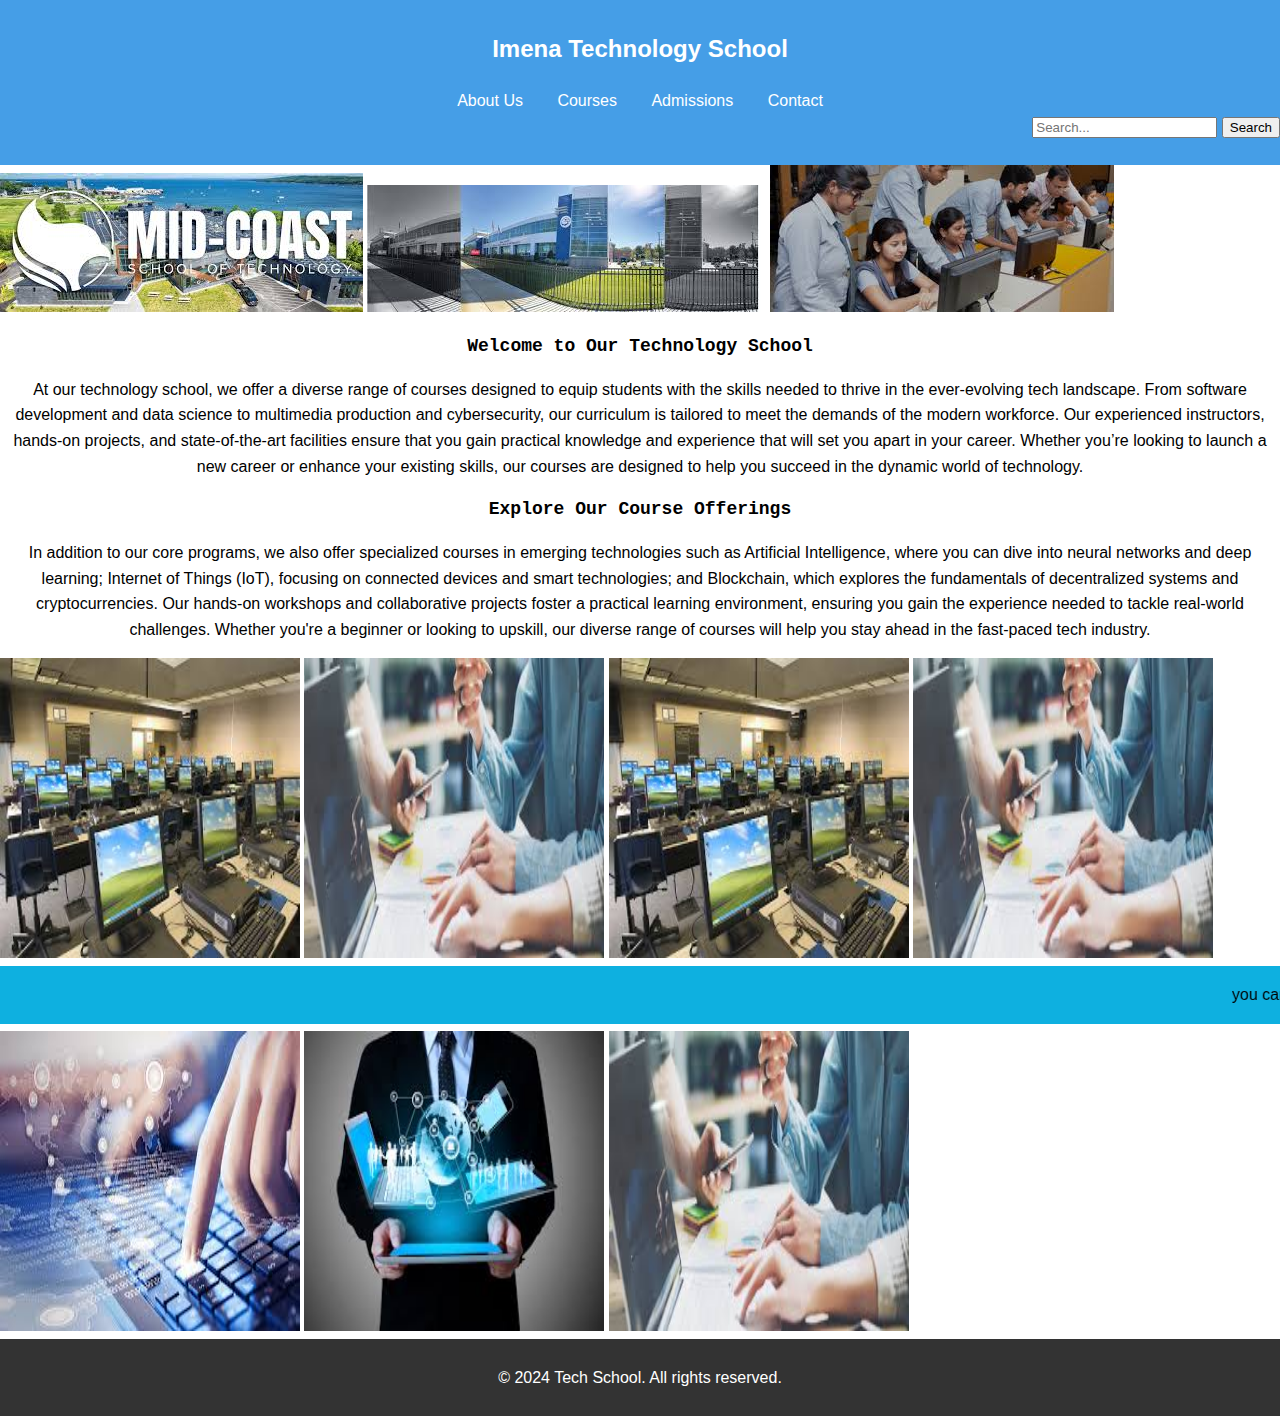
<file: index.html>
<!DOCTYPE html>
<html lang="en">
<head>
    <meta charset="UTF-8">
    <meta name="viewport" content="width=device-width, initial-scale=1.0">
    <title>Tech School</title>
    <link rel="stylesheet" href="stylecodes1.css">
    <link rel="stylesheet" href="stylecodes2.css">
    <style>
        /* Body Styling */
        

        /* Container for Content */
        .container {
            text-align: center;
        }

        /* Animation for Fade-in Effect */
        .fade-in {
            animation: fadeIn 2s ease-out;
        }

        @keyframes fadeIn {
            0% {
                opacity: 0;
            }
            100% {
                opacity: 1;
            }
        }

        /* Animation for Bouncing Effect */
        .bounce {
            animation: bounce 2s infinite;
        }

        @keyframes bounce {
            0%, 100% {
                transform: translateY(0);
            }
            50% {
                transform: translateY(-20px);
            }
        }

        /* Animation for Color Change */
        .color-change {
            animation: colorChange 3s infinite;
        }

        @keyframes colorChange {
            0% {
                background-color: #3498db;
                color: white;
            }
            50% {
                background-color: #e74c3c;
                color: black;
            }
            100% {
                background-color: #3498db;
                color: white;
            }
        }

        /* Style for Buttons */
        .button {
            padding: 15px 30px;
            font-size: 18px;
            border: none;
            cursor: pointer;
            border-radius: 5px;
            transition: all 0.3s ease;
        }

        .button:hover {
            transform: scale(1.1);
            box-shadow: 0 5px 15px rgba(0, 0, 0, 0.2);
        }
    </style>
</head>
<body>
    <header>
        <h2>Imena Technology School</h2>
    
        <nav>
            <ul>
                
                <li><a href="about.html">About Us</a></li>
                <li><a href="courses.html">Courses</a></li>
                <li><a href="admission.html">Admissions</a></li>
                <li><a href="contact.html">Contact</a></li>
                <div class="search-container">
                    
                    <!-- Input Field -->
                     <div align="right">
                    <input type="text" class="search-input" placeholder="Search..." id="searchInput">
                    <!-- Search Button -->
                    <button class="search-button" onclick="performSearch()">Search</button>
                </div>
            
                <script>
                    // Function to handle the search action (you can modify this)
                    function performSearch() {
                        var searchQuery = document.getElementById('searchInput').value;
                        if (searchQuery.trim() === "") {
                            alert("Please enter a search term!");
                        } else {
                            alert("Searching for: " + searchQuery);
                            // You can add functionality to redirect or process the search here
                            // For example, redirect to a search page with the query:
                            // window.location.href = "search-results.html?q=" + searchQuery;
                        }
                    }
                </script>
                </div>
            </ul>
        </nav>
        
    </header>
    <img src="22.jpg">
    <img src="21.jpg">
    <img src="23.jpg">
    
    

    <div class="intro" align="center" >
        <h1 >Welcome to Our Technology School</h1>
        <p>At our technology school, we offer a diverse range of courses designed to equip students with the skills needed to thrive in the ever-evolving tech landscape. From software development and data science to multimedia production and cybersecurity, our curriculum is tailored to meet the demands of the modern workforce. Our experienced instructors, hands-on projects, and state-of-the-art facilities ensure that you gain practical knowledge and experience that will set you apart in your career. Whether you’re looking to launch a new career or enhance your existing skills, our courses are designed to help you succeed in the dynamic world of technology.</p>
    </div>
    <div>
        <div align="center" class="additional-info">
            <h1>Explore Our Course Offerings</h1>
            <p>In addition to our core programs, we also offer specialized courses in emerging technologies such as Artificial Intelligence, where you can dive into neural networks and deep learning; Internet of Things (IoT), focusing on connected devices and smart technologies; and Blockchain, which explores the fundamentals of decentralized systems and cryptocurrencies. Our hands-on workshops and collaborative projects foster a practical learning environment, ensuring you gain the experience needed to tackle real-world challenges. Whether you're a beginner or looking to upskill, our diverse range of courses will help you stay ahead in the fast-paced tech industry.</p>
        </div>
<div>
    <img src="3.jpg" height="300px" width="300">
    <img src="2.jfif"height="300px" width="300">
    <img src="3.jpg" height="300px" width="300">
    <img src="2.jfif"height="300px" width="300">
    </div>
    <marquee bgcolor="seablue">
<p> you can also email us to the link 
    <a href="mailto:ndizeyeasher@gmail.com">ImenaTechschool@gmail.com</a>
</p>
</marquee>
<div>
    <img src="1.jfif" height="300px" width="300">
    <img src="4.jfif"height="300px" width="300">
    
    <img src="2.jfif"height="300px" width="300">
    </div>
    <footer>
        <p>&copy; 2024 Tech School. All rights reserved.</p>
    </footer>
</body>
</html>
</file>
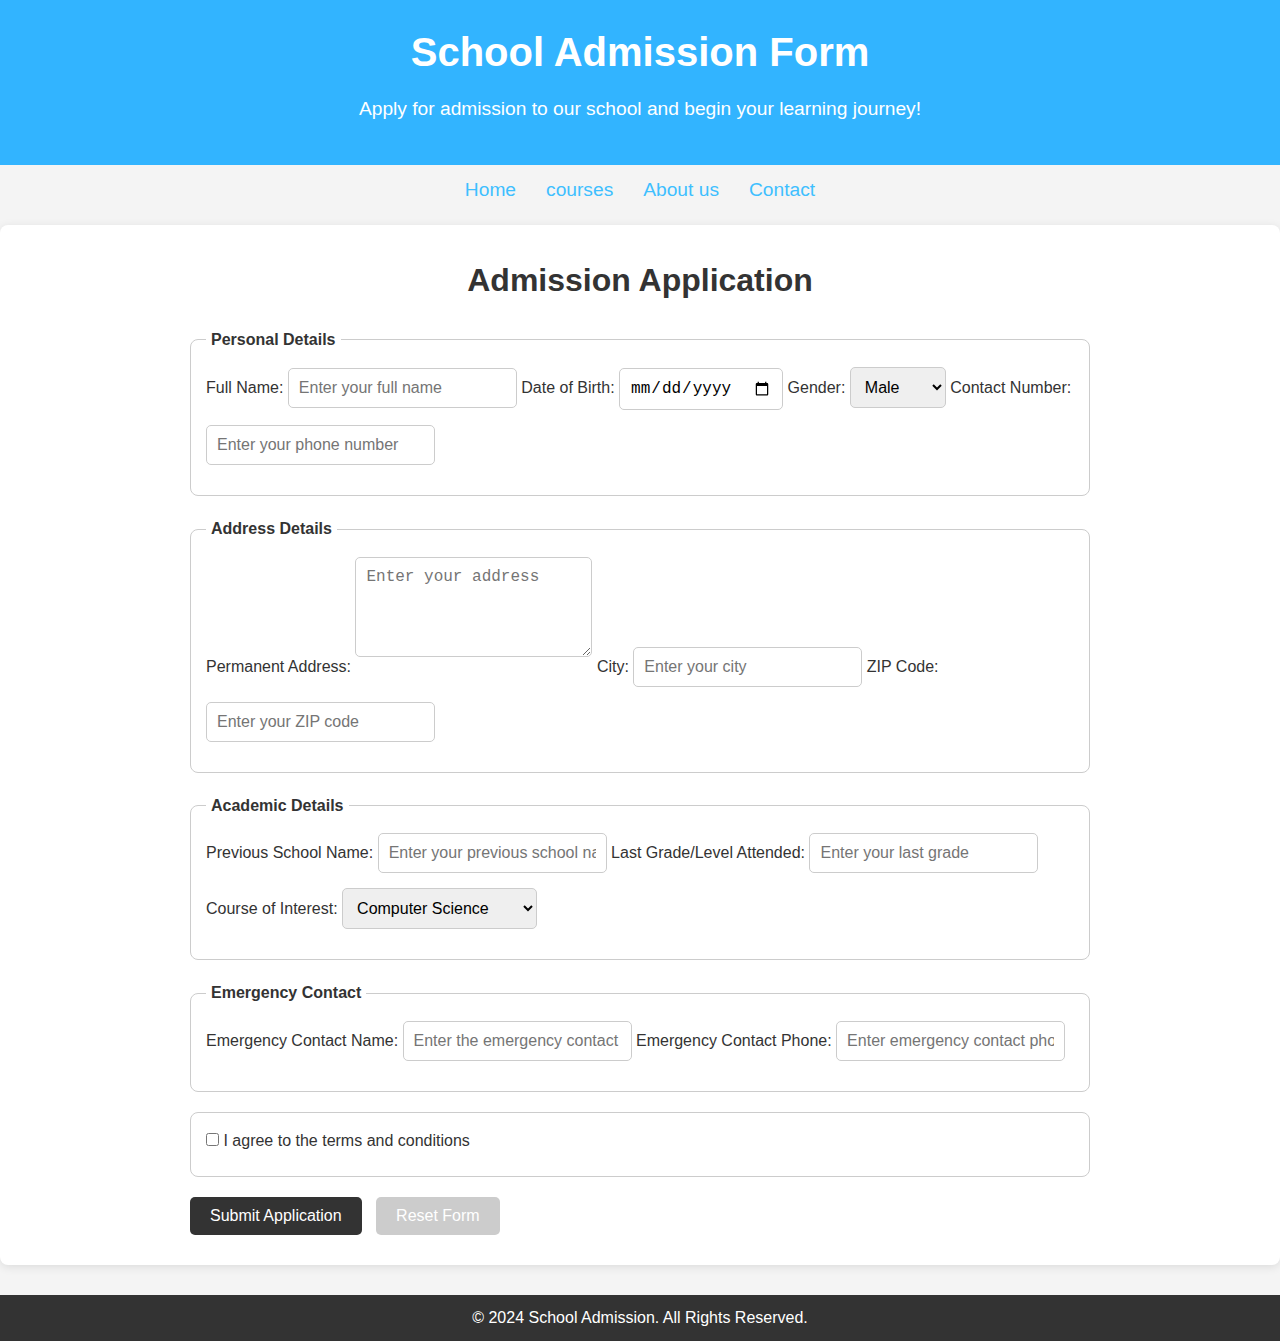
<file: admission.html>
<!DOCTYPE html>
<html lang="en">
<head>
    <meta charset="UTF-8">
    <meta name="viewport" content="width=device-width, initial-scale=1.0">
    <title>School Admission Form</title>
    <link rel="stylesheet" href="admission.css">
</head>
<body>
    <!-- Header Section -->
    <header>
        <div class="container">
            <h1>School Admission Form</h1>
            <p>Apply for admission to our school and begin your learning journey!</p>
        </div>
    </header>
    <nav>
        <ul>
            <li><a href="index.html">Home</a></li>
            <li><a href="courses.html">courses</a></li>
            <li><a href="about.html">About us</a></li>
            <li><a href="contact.html">Contact</a></li>
        </ul>
    <!-- Admission Form Section -->
    <section id="admission-form">
        <div class="container">
            <h2>Admission Application</h2>
            <form action="#" method="POST">
                <!-- Personal Details -->
                <fieldset>
                    <legend>Personal Details</legend>
                    <label for="full-name">Full Name:</label>
                    <input type="text" id="full-name" name="full-name" placeholder="Enter your full name" required>

                    <label for="dob">Date of Birth:</label>
                    <input type="date" id="dob" name="dob" required>

                    <label for="gender">Gender:</label>
                    <select id="gender" name="gender" required>
                        <option value="male">Male</option>
                        <option value="female">Female</option>
                        <option value="other">Other</option>
                    </select>

                    <label for="contact-number">Contact Number:</label>
                    <input type="tel" id="contact-number" name="contact-number" placeholder="Enter your phone number" required>
                </fieldset>

                <!-- Address Details -->
                <fieldset>
                    <legend>Address Details</legend>
                    <label for="address">Permanent Address:</label>
                    <textarea id="address" name="address" placeholder="Enter your address" required></textarea>

                    <label for="city">City:</label>
                    <input type="text" id="city" name="city" placeholder="Enter your city" required>

                    <label for="zipcode">ZIP Code:</label>
                    <input type="text" id="zipcode" name="zipcode" placeholder="Enter your ZIP code" required>
                </fieldset>

                <!-- Academic Details -->
                <fieldset>
                    <legend>Academic Details</legend>
                    <label for="previous-school">Previous School Name:</label>
                    <input type="text" id="previous-school" name="previous-school" placeholder="Enter your previous school name" required>

                    <label for="grade">Last Grade/Level Attended:</label>
                    <input type="text" id="grade" name="grade" placeholder="Enter your last grade" required>

                    <label for="course">Course of Interest:</label>
                    <select id="course" name="course" required>
                        <option value="computer-science">Computer Science</option>
                        <option value="data-science">Data Science</option>
                        <option value="web-development">Web Development</option>
                        <option value="cybersecurity">Cybersecurity</option>
                        <option value="software-engineering">Software Engineering</option>
                    </select>
                </fieldset>

                <!-- Emergency Contact -->
                <fieldset>
                    <legend>Emergency Contact</legend>
                    <label for="emergency-name">Emergency Contact Name:</label>
                    <input type="text" id="emergency-name" name="emergency-name" placeholder="Enter the emergency contact name" required>

                    <label for="emergency-phone">Emergency Contact Phone:</label>
                    <input type="tel" id="emergency-phone" name="emergency-phone" placeholder="Enter emergency contact phone" required>
                </fieldset>

                <!-- Terms & Conditions -->
                <fieldset>
                    <label>
                        <input type="checkbox" id="terms" name="terms" required>
                        I agree to the terms and conditions
                    </label>
                </fieldset>

                <div class="form-actions">
                    <button type="submit">Submit Application</button>
                    <button type="reset">Reset Form</button>
                </div>
            </form>
        </div>
    </section>

    <!-- Footer Section -->
    <footer>
        <div class="container">
            <p>&copy; 2024 School Admission. All Rights Reserved.</p>
        </div>
    </footer>
</body>
</html>
</file>
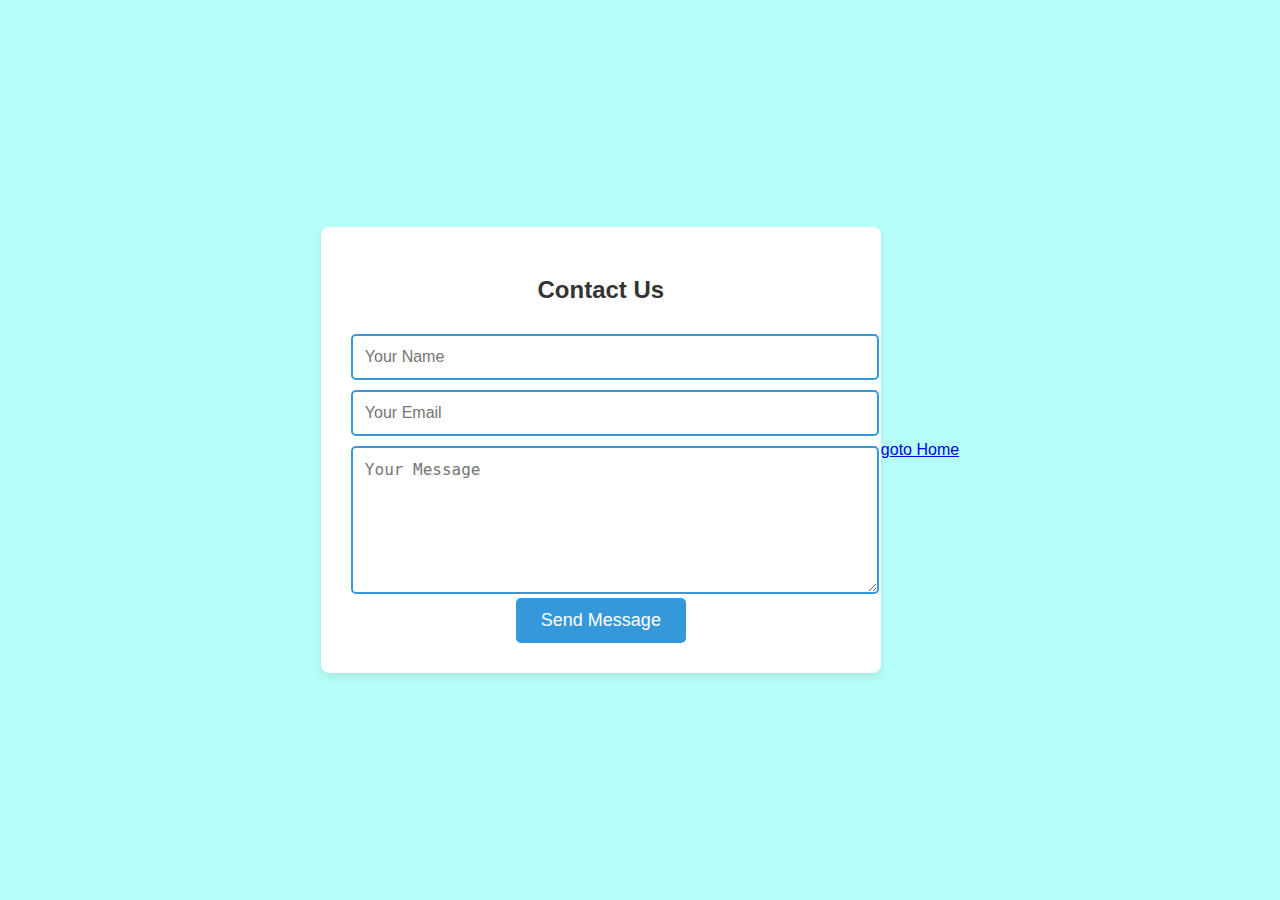
<file: contact.html>
<!DOCTYPE html>
<html lang="en">
<head>
    <meta charset="UTF-8">
    <meta name="viewport" content="width=device-width, initial-scale=1.0">
    <title>Contact Us - Tech School</title>
    <style>
        /* Global Styles */
        body {
            font-family: Arial, sans-serif;
            margin: 0;
            padding: 0;
            background-color: #b6fff8;
            display: flex;
            justify-content: center;
            align-items: center;
            height: 100vh;
        }

        /* Form Container */
        .contact-form {
            background-color: #fff;
            padding: 30px;
            border-radius: 8px;
            box-shadow: 0 4px 8px rgba(0, 0, 0, 0.1);
            width: 100%;
            max-width: 500px;
            text-align: center;
            animation: fadeIn 1s ease-out;
        }

        /* Form Heading */
        h2 {
            font-size: 24px;
            color: #333;
            margin-bottom: 20px;
        }

        /* Input Fields */
        input, textarea {
            width: 100%;
            padding: 12px;
            margin: 10px 0;
            border: 2px solid #3498db;
            border-radius: 5px;
            font-size: 16px;
            transition: all 0.3s ease;
        }

        input:focus, textarea:focus {
            border-color: #2980b9;
            box-shadow: 0 0 8px rgba(41, 128, 185, 0.6);
            outline: none;
        }

        /* Textarea Specific */
        textarea {
            resize: vertical;
            min-height: 120px;
        }

        /* Submit Button */
        .submit-btn {
            padding: 12px 25px;
            background-color: #3498db;
            color: white;
            font-size: 18px;
            border: none;
            border-radius: 5px;
            cursor: pointer;
            transition: transform 0.3s ease, background-color 0.3s ease;
        }

        .submit-btn:hover {
            background-color: #2980b9;
            transform: scale(1.1);
        }

        /* Animation: Fade-in effect for form */
        @keyframes fadeIn {
            0% {
                opacity: 0;
                transform: translateY(-20px);
            }
            100% {
                opacity: 1;
                transform: translateY(0);
            }
        }

        /* Shake Animation for invalid submission */
        @keyframes shake {
            0% { transform: translateX(0); }
            25% { transform: translateX(-10px); }
            50% { transform: translateX(10px); }
            75% { transform: translateX(-10px); }
            100% { transform: translateX(0); }
        }

        /* Error Message */
        .error {
            color: red;
            font-size: 14px;
            margin-top: -10px;
        }
    </style>
    
</head>
<body>
   
    <div class="contact-form">
        <h2>Contact Us</h2>

        <!-- Contact Form -->
        <form id="contactForm" onsubmit="return validateForm()">
            <div>
                <input type="text" id="name" name="name" placeholder="Your Name" required>
                <div class="error" id="nameError"></div>
            </div>

            <div>
                <input type="email" id="email" name="email" placeholder="Your Email" required>
                <div class="error" id="emailError"></div>
            </div>

            <div>
                <textarea id="message" name="message" placeholder="Your Message" required></textarea>
                <div class="error" id="messageError"></div>
            </div>

            <button type="submit" class="submit-btn">Send Message</button>
        </form>
    </div>

    <script>
        // Form Validation
        function validateForm() {
            let isValid = true;

            // Reset errors
            document.getElementById('nameError').textContent = '';
            document.getElementById('emailError').textContent = '';
            document.getElementById('messageError').textContent = '';

            // Validate Name
            const name = document.getElementById('name').value;
            if (name.trim() === '') {
                document.getElementById('nameError').textContent = 'Name is required.';
                isValid = false;
            }

            // Validate Email
            const email = document.getElementById('email').value;
            const emailPattern = /^[^ ]+@[^ ]+\.[a-z]{2,3}$/;
            if (!emailPattern.test(email)) {
                document.getElementById('emailError').textContent = 'Please enter a valid email address.';
                isValid = false;
            }

            // Validate Message
            const message = document.getElementById('message').value;
            if (message.trim() === '') {
                document.getElementById('messageError').textContent = 'Message is required.';
                isValid = false;
            }

            // If form is not valid, apply shake effect and return false
            if (!isValid) {
                document.getElementById('contactForm').classList.add('shake');
                setTimeout(() => {
                    document.getElementById('contactForm').classList.remove('shake');
                }, 500);
                return false;
            }

            // If form is valid, you can submit or send data here (e.g., Ajax request)
            alert('Form submitted successfully!');
            return true;  // Allow form submission
      } 
       
    </script>
<div><a href="index.html">goto Home</a></div>
</body>
</html>
</file>
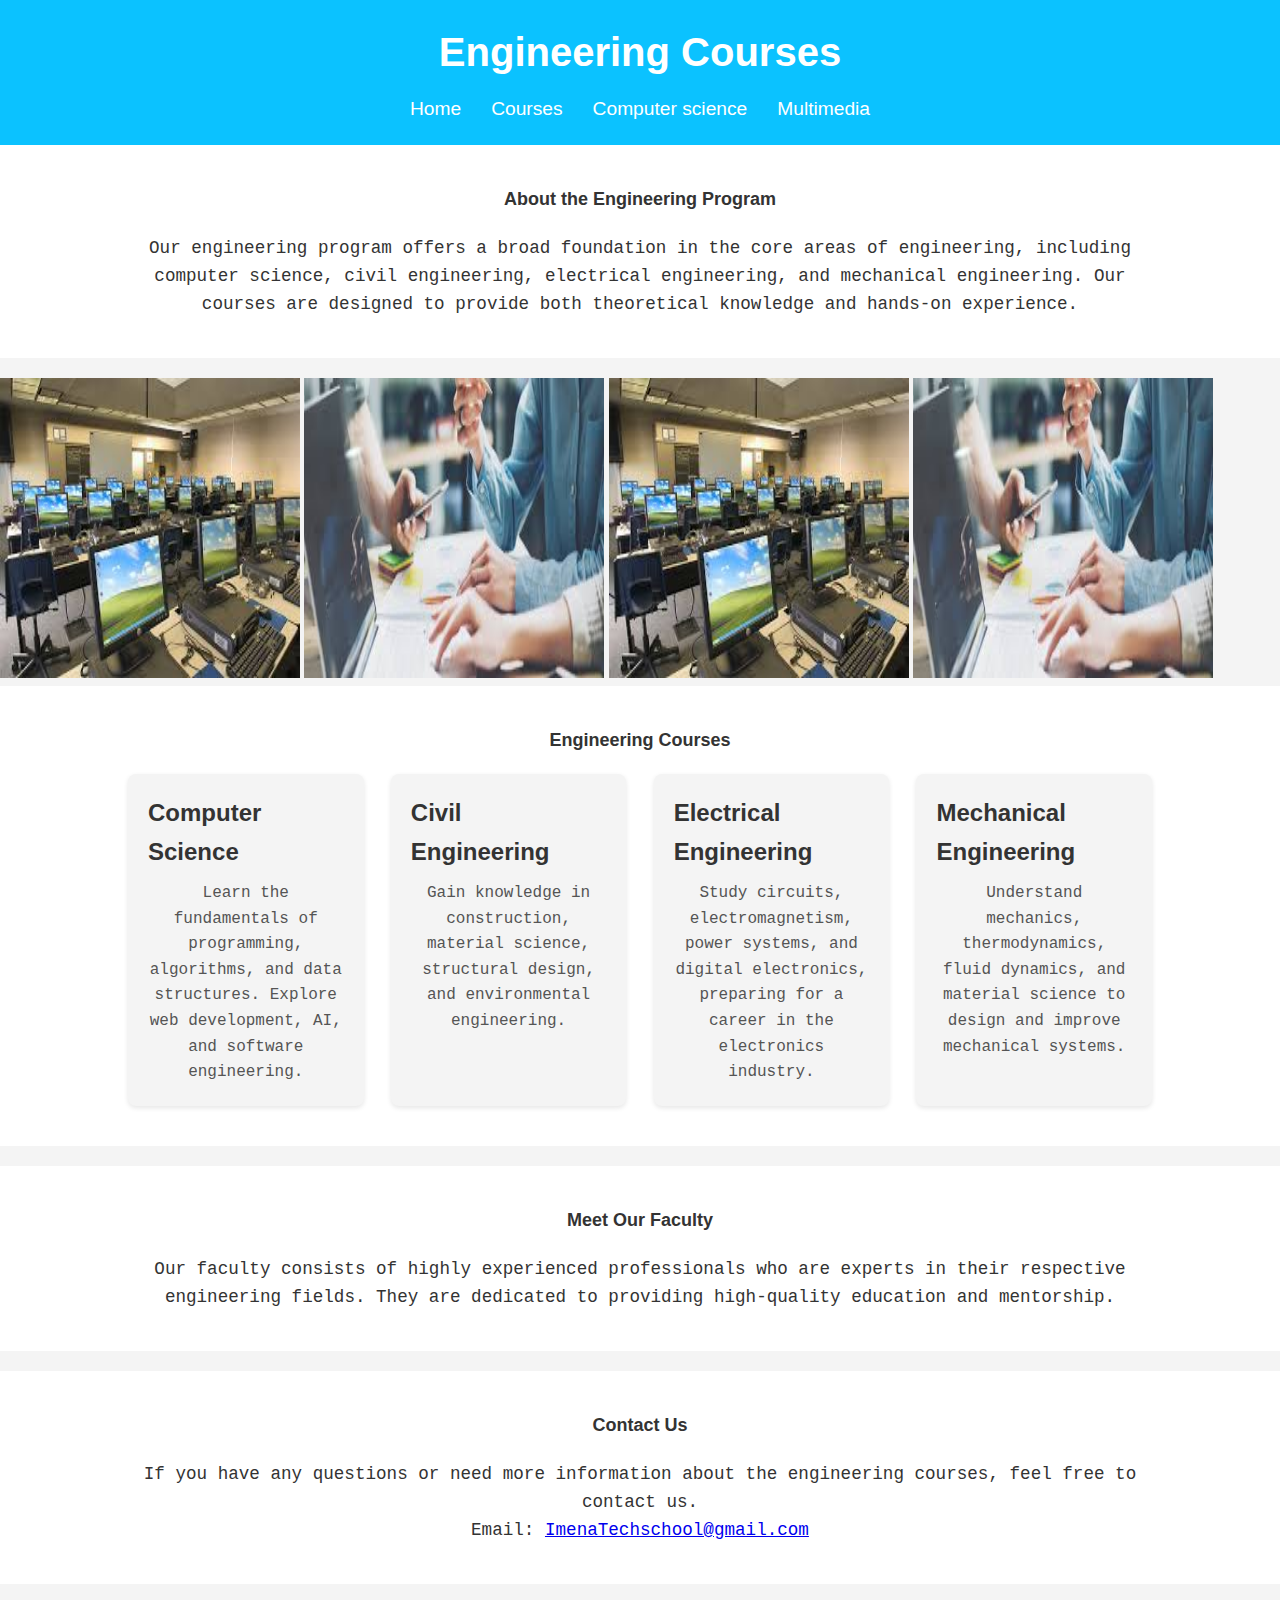
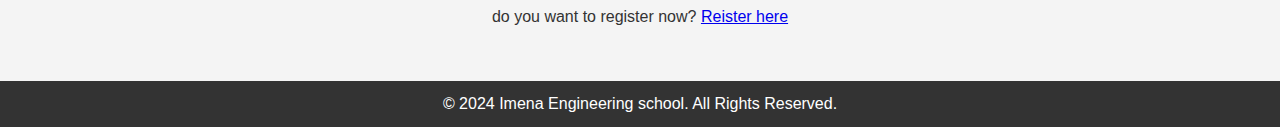
<file: engneering.html>
<!DOCTYPE html>
<html lang="en">
<head>
    <meta charset="UTF-8">
    <meta name="viewport" content="width=device-width, initial-scale=1.0">
    <title>Engineering Course</title>
    <link rel="stylesheet" href="style3.css">
</head>
<body>
    <!-- Header Section -->
    <header>
        <div class="container" >
            <h1>Engineering Courses</h1>
            <nav>
                <ul>
                    <li><a href="index.html">Home</a></li>
                
                    <li><a href="courses.html">Courses</a></li>
                    <li><a href="computer science.html">Computer science</a></li>
                    <li><a href="multmedia.html">Multimedia</a></li>
                </ul>
            </nav>
        </div>
    </header>
   
    <!-- About Section -->
    <section id="about">
        <div class="container">
            <h2>About the Engineering Program</h2>
            <p>Our engineering program offers a broad foundation in the core areas of engineering, including computer science, civil engineering, electrical engineering, and mechanical engineering. Our courses are designed to provide both theoretical knowledge and hands-on experience.</p>
        </div>
    </section>

    <div>
        <img src="3.jpg" height="300px" width="300">
        <img src="2.jfif"height="300px" width="300">
        <img src="3.jpg" height="300px" width="300">
        <img src="2.jfif"height="300px" width="300">
        </div>




    <!-- Courses Section -->
    <section id="courses">
        <div class="container">
            <h2>Engineering Courses</h2>
            <div class="course-list">
                <div class="course">
                    <h3>Computer Science</h3>
                    <p>Learn the fundamentals of programming, algorithms, and data structures. Explore web development, AI, and software engineering.</p>
                </div>
                <div class="course">
                    <h3>Civil Engineering</h3>
                    <p>Gain knowledge in construction, material science, structural design, and environmental engineering.</p>
                </div>
                <div class="course">
                    <h3>Electrical Engineering</h3>
                    <p>Study circuits, electromagnetism, power systems, and digital electronics, preparing for a career in the electronics industry.</p>
                </div>
                <div class="course">
                    <h3>Mechanical Engineering</h3>
                    <p>Understand mechanics, thermodynamics, fluid dynamics, and material science to design and improve mechanical systems.</p>
                </div>
            </div>
        </div>
    </section>

    <!-- Faculty Section -->
    <section id="faculty">
        <div class="container">
            <h2>Meet Our Faculty</h2>
            <p>Our faculty consists of highly experienced professionals who are experts in their respective engineering fields. They are dedicated to providing high-quality education and mentorship.</p>
        </div>
    </section>

    <!-- Contact Section -->
    <section id="contact">
        <div class="container">
            <h2>Contact Us</h2>
            <p>If you have any questions or need more information about the engineering courses, feel free to contact us.</p>
            <p>Email: <a href="mailto:ndizeyeasheri@gmail.com">ImenaTechschool@gmail.com</a></p>
        </div>
    </section>
    
    <!-- Footer Section -->
    <p align="center">do you want to register now? <a href="register.html">Reister here</a></p>
    <br><br>
    <footer>
        <div class="container">
            <p>&copy; 2024 Imena Engineering school. All Rights Reserved.</p>
        </div>
        
    </footer>
</body>
</html>
</file>
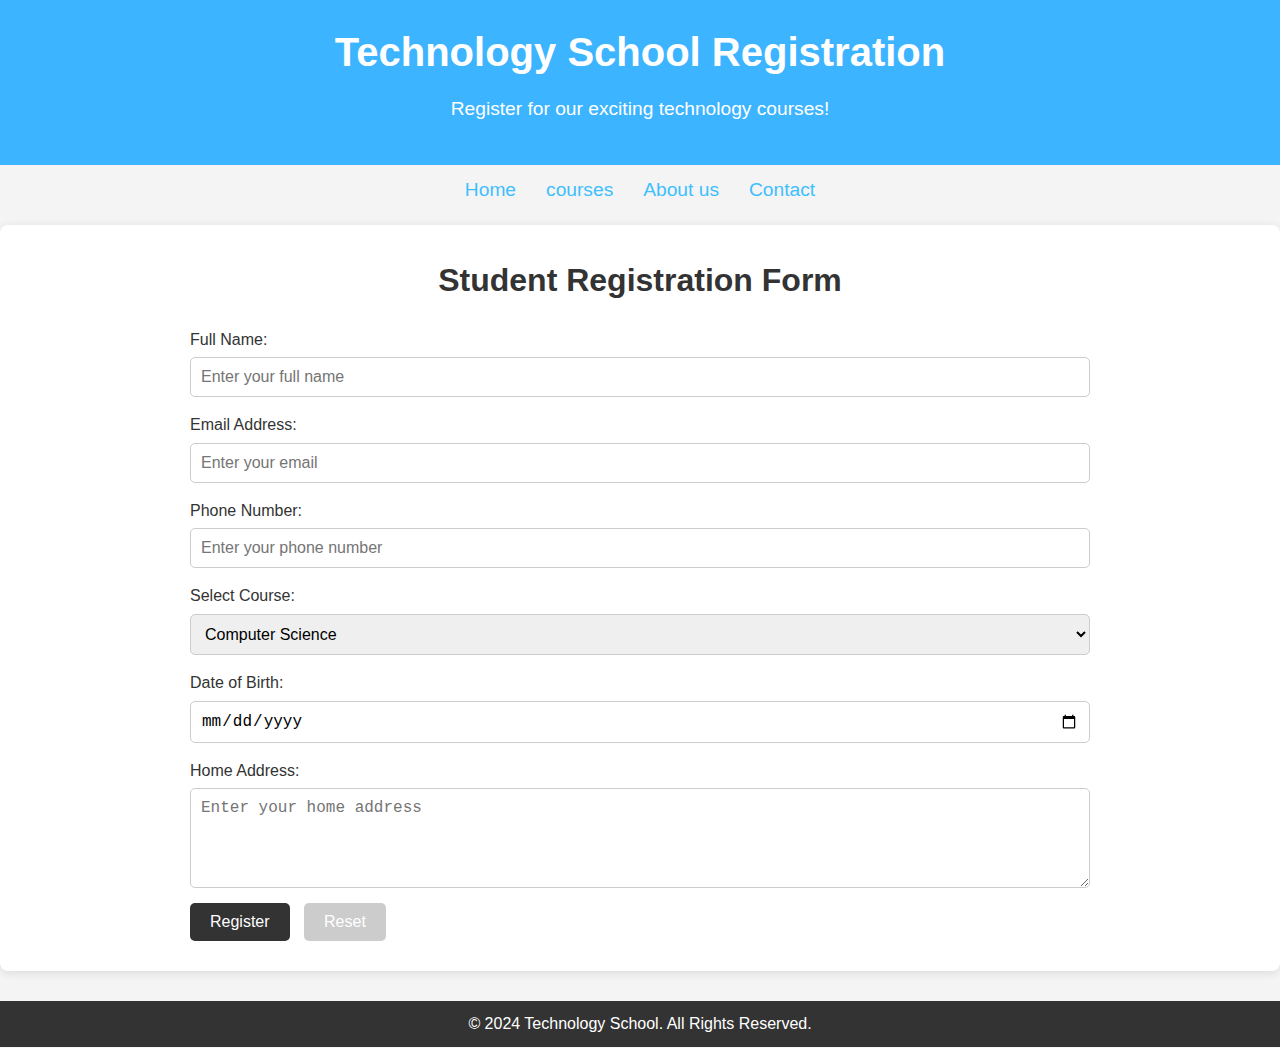
<file: register.html>
<!DOCTYPE html>
<html lang="en">
<head>
    <meta charset="UTF-8">
    <meta name="viewport" content="width=device-width, initial-scale=1.0">
    <title>Technology School Registration</title>
    <link rel="stylesheet" href="stylecodes4.css">
    <link rel="stylesheet" href="stylecodes5.css">
</head>
<body>
    <header>
        <div class="container">
            <h1>Technology School Registration</h1>
            <p>Register for our exciting technology courses!</p>
        </div>
    </header>
    <nav>
        <ul>
            <li><a href="index.html">Home</a></li>
            <li><a href="courses.html">courses</a></li>
            <li><a href="about.html">About us</a></li>
            <li><a href="contact.html">Contact</a></li>
        </ul>
    </nav>
    <section id="registration-form">
        <div class="container">
            <h2>Student Registration Form</h2>
            <form action="#" method="POST">
                <label for="name">Full Name:</label>
                <input type="text" id="name" name="name" placeholder="Enter your full name" required>

                <label for="email">Email Address:</label>
                <input type="email" id="email" name="email" placeholder="Enter your email" required>

                <label for="phone">Phone Number:</label>
                <input type="tel" id="phone" name="phone" placeholder="Enter your phone number" required>

                <label for="course">Select Course:</label>
                <select id="course" name="course" required>
                    <option value="computer-science">Computer Science</option>
                    <option value="multimedia">multimedia</option>
                    <option value="engneering">engneering</option>
                
                </select>

                <label for="dob">Date of Birth:</label>
                <input type="date" id="dob" name="dob" required>

                <label for="address">Home Address:</label>
                <textarea id="address" name="address" placeholder="Enter your home address" required></textarea>

                <div class="form-actions">
                    <button type="submit">Register</button>
                    <button type="reset">Reset</button>
                </div>
            </form>
        </div>
    </section>

    <footer>
        <div class="container">
            <p>&copy; 2024 Technology School. All Rights Reserved.</p>
        </div>
    </footer>
</body>
</html>
</file>
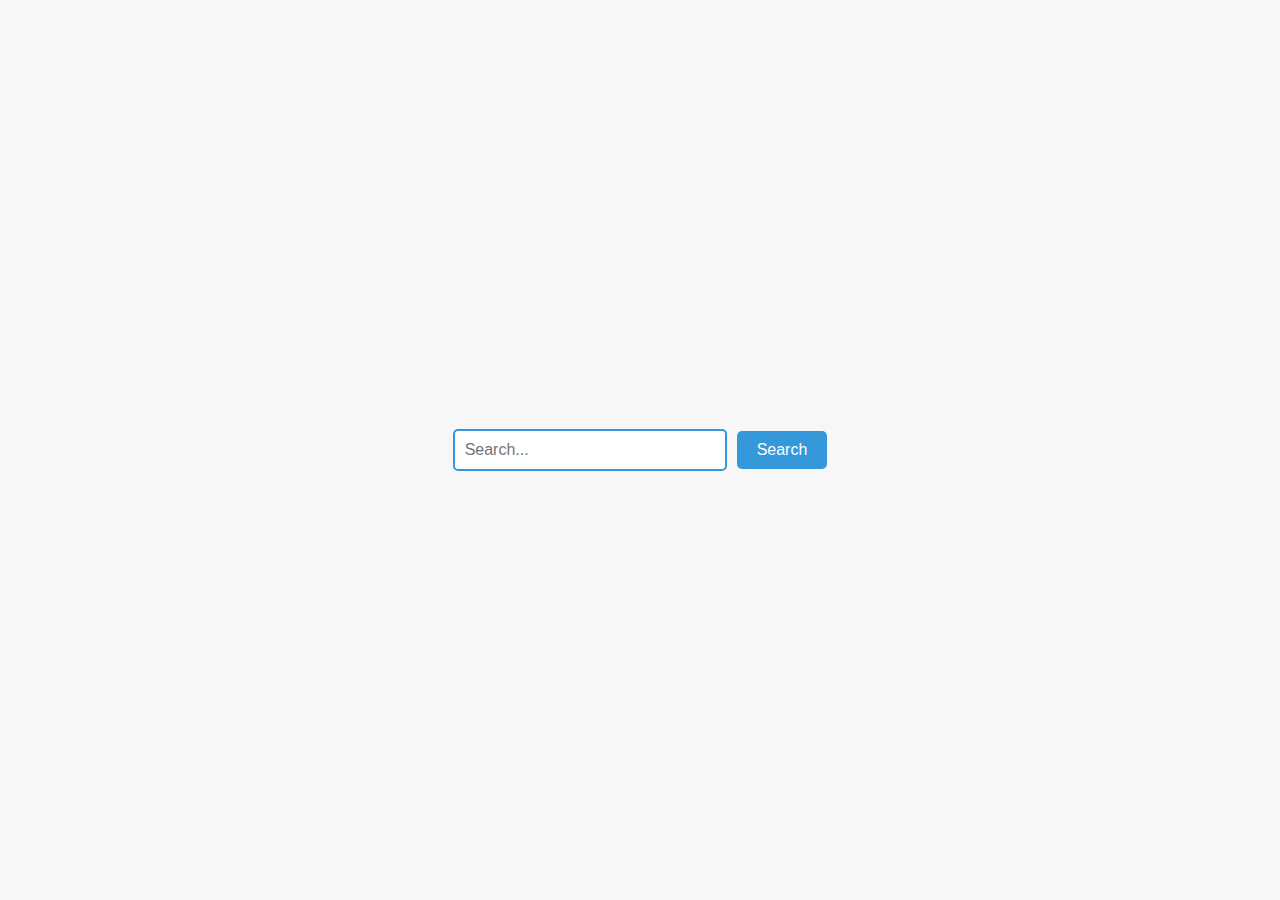
<file: search button .html>
<!DOCTYPE html>
<html lang="en">
<head>
    <meta charset="UTF-8">
    <meta name="viewport" content="width=device-width, initial-scale=1.0">
    <title>Search Button Example</title>
    <style>
        /* Body Styling */
        body {
            font-family: Arial, sans-serif;
            margin: 0;
            padding: 0;
            background-color: #f7f7f7;
            display: flex;
            justify-content: center;
            align-items: center;
            height: 100vh;
        }

        /* Container for the search input and button */
        .search-container {
            display: flex;
            justify-content: center;
            align-items: center;
            gap: 10px;
        }

        /* Styling the Search Input Field */
        .search-input {
            padding: 10px;
            font-size: 16px;
            width: 250px;
            border: 2px solid #3498db;
            border-radius: 5px;
            outline: none;
            transition: border-color 0.3s ease;
        }

        .search-input:focus {
            border-color: #2980b9;
        }

        /* Styling the Search Button */
        .search-button {
            padding: 10px 20px;
            background-color: #3498db;
            color: white;
            font-size: 16px;
            border: none;
            border-radius: 5px;
            cursor: pointer;
            transition: transform 0.2s ease, background-color 0.3s ease;
        }

        .search-button:hover {
            transform: scale(1.1); /* Hover effect */
            background-color: #2980b9;
        }

        .search-button:active {
            transform: scale(0.95); /* Click effect */
        }

        /* Optional: Animation on the button when page loads */
        .search-button {
            animation: buttonFadeIn 1s ease-out;
        }

        @keyframes buttonFadeIn {
            0% {
                opacity: 0;
                transform: translateY(20px);
            }
            100% {
                opacity: 1;
                transform: translateY(0);
            }
        }
    </style>
</head>
<body>

    <!-- Search Container -->
    <div class="search-container">
        <!-- Input Field -->
        <input type="text" class="search-input" placeholder="Search..." id="searchInput">
        <!-- Search Button -->
        <button class="search-button" onclick="performSearch()">Search</button>
    </div>

    <script>
        // Function to handle the search action (you can modify this)
        function performSearch() {
            var searchQuery = document.getElementById('searchInput').value;
            if (searchQuery.trim() === "") {
                alert("Please enter a search term!");
            } else {
                alert("Searching for: " + searchQuery);
                // You can add functionality to redirect or process the search here
                // For example, redirect to a search page with the query:
                // window.location.href = "search-results.html?q=" + searchQuery;
            }
        }
    </script>
</file>
<file: stylecodes1.css>
body {
    font-family: Arial, sans-serif;
    margin: 0;
    padding: 0;
    line-height: 1.6;
}

header {
    background: #459ee7;
    color: #fff;
    padding: 10px 0;
    text-align: center;
}

nav ul {
    list-style-type: none;
    padding: 0;
}

nav ul li {
    display:inline;
    margin: 0 15px;
}

nav ul li a {
    color: #fff;
    text-decoration: none;
}

nav ul li a:hover {
    text-decoration: underline;
}

section {
    padding: 30px;
    width: 100%;
    margin: 3px;
    border: 1px solid #ed8667;
    background-color: rgb(112, 129, 129);
}

footer {
    text-align: center;
    padding: 10px 0;
    background: #333;
    color: #fff;
    position: relative;
    bottom: 0;
    width: 100%;
}
</file>
<file: stylecodes2.css>
h1{
    color: black;
    background-color: none;
    font-size: large;
    font-family: courier;
}
p{
    font-size: medium;
}
</file>
<file: admission.css>
/* General Styles */
* {
    margin: 0;
    padding: 0;
    box-sizing: border-box;
}

body {
    font-family: Arial, sans-serif;
    line-height: 1.6;
    background-color: #f4f4f4;
    color: #333;
}

/* Container Styles */
.container {
    width: 80%;
    max-width: 900px;
    margin: 0 auto;
}

/* Header Styles */
header {
    background-color: #32b4ff;
    color: white;
    padding: 20px;
    text-align: center;
}

header h1 {
    font-size: 2.5rem;
    margin-bottom: 10px;
}

header p {
    font-size: 1.2rem;
    margin-bottom: 20px;
}

/* Admission Form Section */
#admission-form {
    background-color: white;
    padding: 30px;
    border-radius: 8px;
    box-shadow: 0 2px 10px rgba(0, 0, 0, 0.1);
    margin-top: 20px;
}

#admission-form h2 {
    font-size: 2rem;
    margin-bottom: 20px;
    text-align: center;
}

form {
    display: flex;
    flex-direction: column;
}

fieldset {
    border: 1px solid #ccc;
    padding: 15px;
    margin-bottom: 20px;
    border-radius: 8px;
}

legend {
    font-weight: bold;
    padding: 0 5px;
}

label {
    font-size: 1rem;
    margin-bottom: 5px;
}

input, select, textarea {
    padding: 10px;
    font-size: 1rem;
    margin-bottom: 15px;
    border-radius: 5px;
    border: 1px solid #ccc;
}

textarea {
    resize: vertical;
    height: 100px;
}

button {
    padding: 10px 20px;
    font-size: 1rem;
    background-color: #333;
    color: white;
    border: none;
    border-radius: 5px;
    cursor: pointer;
    transition: background-color 0.3s ease;
}

button:hover {
    background-color: #ff6347;
}

button[type="reset"] {
    background-color: #ccc;
    margin-left: 10px;
}

button[type="reset"]:hover {
    background-color: #aaa;
}

/* Footer Styles */
footer {
    background-color: #333;
    color: white;
    text-align: center;
    padding: 10px;
    margin-top: 30px;
}

/* Responsive Design */
@media (max-width: 768px) {
    body {
        padding: 10px;
    }

    .container {
        width: 100%;
    }

    form {
        padding: 20px;
    }
}
nav ul {
    display: flex;
    justify-content: center;
    list-style: none;
    margin-top: 10px;
    color:rgb(68, 174, 236)
}

nav ul li {
    margin: 0 15px;
    color:rgb(68, 174, 236)
}

nav ul li a {
    text-decoration: none;
    color: rgb(62, 191, 255);
    font-size: 1.2rem;
}

nav ul li a:hover {
    color: #ff6347;
}
</file>
<file: style3.css>
/* General Styles */
* {
    margin: 0;
    padding: 0;
    box-sizing: border-box;
}

body {
    font-family: Arial, sans-serif;
    line-height: 1.6;
    background-color: #f4f4f4;
    color: #333;
}

/* Container for centering content */
.container {
    width: 80%;
    margin: 0 auto;
}

/* Header Styles */
header {
    background-color: #0bc2ff;
    color: white;
    padding: 20px 0;
}

header h1 {
    text-align: center;
    font-size: 2.5rem;
}

nav ul {
    display: flex;
    justify-content: center;
    list-style: none;
    margin-top: 10px;
    text-align: center;
}

nav ul li {
    margin: 0 15px;
    text-align: center;
}

nav ul li a {
    text-decoration: none;
    color: white;
    font-size: 1.2rem;
    text-align: center;
}

nav ul li a:hover {
    color: #ff6347;
    text-align: center;
}

/* Section Styles */
section {
    padding: 40px 0;
    background-color: rgb(255, 255, 255);
    margin-bottom: 20px;
}

section h2 {
    font-size: 2rem;
    margin-bottom: 20px;
    text-align: center;
    font-size:large;
    
   
}

section p {
    font-size: 1.1rem;
    line-height: 1.6;
    text-align: center;
    font-family:'Courier New', Courier, monospace;
}

/* Courses Section */
.course-list {
    display: flex;
    justify-content: space-between;
    flex-wrap: wrap;
    gap: 20px;
}

.course {
    background-color: #f4f4f4;
    padding: 20px;
    border-radius: 8px;
    width: 23%;
    box-shadow: 0 2px 5px rgba(0, 0, 0, 0.1);
    transition: transform 0.3s ease;
}

.course h3 {
    font-size: 1.5rem;
    margin-bottom: 10px;
}

.course p {
    font-size: 1rem;
    color: #555;
}

.course:hover {
    transform: translateY(-10px);
}

/* Footer Styles */
footer {
    background-color: #333;
    color: white;
    text-align: center;
    padding: 10px;
}

/* Responsive Design */
@media (max-width: 768px) {
    .course-list {
        flex-direction: column;
        align-items: center;
    }

    .course {
        width: 80%;
        margin-bottom: 20px;
    }
}
.nav-list {
    list-style: none;
    display: flex;
    gap: 30px;
    text-align: center;
}
</file>
<file: stylecodes4.css>
/* General Styles */
* {
    margin: 0;
    padding: 0;
    box-sizing: border-box;
}

body {
    font-family: Arial, sans-serif;
    background-color: #f4f4f4;
    color: #333;
    line-height: 1.6;
}

/* Container Styles */
.container {
    width: 80%;
    max-width: 900px;
    margin: 0 auto;
}

/* Header Styles */
header {
    background-color: #3cb4ff;
    color: white;
    padding: 20px;
    text-align: center;
}

header h1 {
    font-size: 2.5rem;
    margin-bottom: 10px;
}

header p {
    font-size: 1.2rem;
    margin-bottom: 20px;
}

/* Registration Form Section */
#registration-form {
    background-color: white;
    padding: 30px;
    border-radius: 8px;
    box-shadow: 0 2px 10px rgba(0, 0, 0, 0.1);
    margin-top: 20px;
}

#registration-form h2 {
    font-size: 2rem;
    margin-bottom: 20px;
    text-align: center;
}

form {
    display: flex;
    flex-direction: column;
}

label {
    font-size: 1rem;
    margin-bottom: 5px;
}

input, select, textarea {
    padding: 10px;
    font-size: 1rem;
    margin-bottom: 15px;
    border-radius: 5px;
    border: 1px solid #ccc;
}

textarea {
    resize: vertical;
    height: 100px;
}

button {
    padding: 10px 20px;
    font-size: 1rem;
    background-color: #333;
    color: white;
    border: none;
    border-radius: 5px;
    cursor: pointer;
    transition: background-color 0.3s ease;
}

button:hover {
    background-color: #ff6347;
}

button[type="reset"] {
    background-color: #ccc;
    margin-left: 10px;
}

button[type="reset"]:hover {
    background-color: #aaa;
}

/* Footer Styles */
footer {
    background-color: #333;
    color: white;
    text-align: center;
    padding: 10px;
    margin-top: 30px;
}

/* Responsive Design */
@media (max-width: 768px) {
    body {
        padding: 10px;
    }

    .container {
        width: 100%;
    }

    form {
        padding: 20px;
    }
}
</file>
<file: stylecodes5.css>
/* General Styles */
* {
    margin: 0;
    padding: 0;
    box-sizing: border-box;
}



/* Container for centering content */
.container {
    width: 80%;
    margin: 0 auto;
}

/* Header Styles */


header h1 {
    text-align: center;
    font-size: 2.5rem;
}

nav ul {
    display: flex;
    justify-content: center;
    list-style: none;
    margin-top: 10px;
    color:rgb(68, 174, 236)
}

nav ul li {
    margin: 0 15px;
    color:rgb(68, 174, 236)
}

nav ul li a {
    text-decoration: none;
    color: rgb(62, 191, 255);
    font-size: 1.2rem;
}

nav ul li a:hover {
    color: #ff6347;
}

/* Section Styles */
section {
    padding: 40px 0;
    background-color: rgb(255, 255, 255);
    margin-bottom: 20px;
}

section h2 {
    font-size: 2rem;
    margin-bottom: 20px;
    text-align: center;
    font-size:large;
    
   
}

section p {
    font-size: 1.1rem;
    line-height: 1.6;
    text-align: center;
    font-family:'Courier New', Courier, monospace;
}

/* Courses Section */
.course-list {
    display: flex;
    justify-content: space-between;
    flex-wrap: wrap;
    gap: 20px;
}

.course {
    background-color: #f4f4f4;
    padding: 20px;
    border-radius: 8px;
    width: 23%;
    box-shadow: 0 2px 5px rgba(0, 0, 0, 0.1);
    transition: transform 0.3s ease;
}

.course h3 {
    font-size: 1.5rem;
    margin-bottom: 10px;
}

.course p {
    font-size: 1rem;
    color: #555;
}

.course:hover {
    transform: translateY(-10px);
}

/* Footer Styles */
footer {
    background-color: #333;
    color: white;
    text-align: center;
    padding: 10px;
}

/* Responsive Design */
@media (max-width: 768px) {
    .course-list {
        flex-direction: column;
        align-items: center;
    }

    .course {
        width: 80%;
        margin-bottom: 20px;
    }
}
.nav-list {
    list-style: none;
    display: flex;
    gap: 30px;
    text-align: center;
}
</file>
